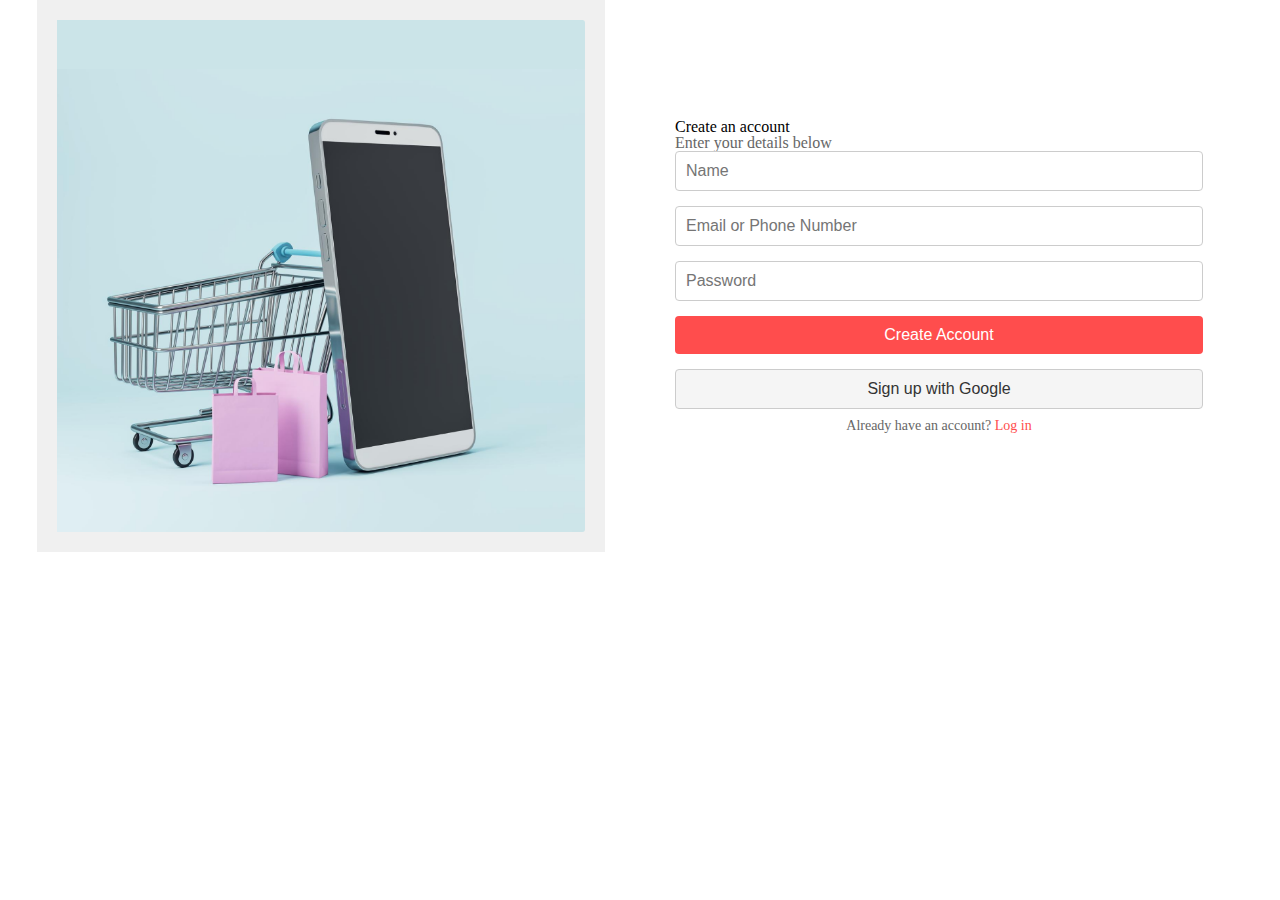
<file: pages/login_in.html>
<!DOCTYPE html>
<html lang="en">
<head>
    <meta charset="UTF-8">
    <meta name="viewport" content="width=device-width, initial-scale=1.0">
    <title>Document</title>
    <link rel="stylesheet" href="../css/main.min.css">
</head>
<body>
    <div class="container">
        <div class="login__form__content">
            <div class="image-section">
                <img src="../assets/phoen.png" alt="Shopping Cart">
            </div>
            <div class="form-section">
                <h1>Create an account</h1>
                <p>Enter your details below</p>
                <form>
                    <input type="text" placeholder="Name" required>
                    <input type="email" placeholder="Email or Phone Number" required>
                    <input type="password" placeholder="Password" required>
                    <button type="submit" class="btn-primary">Create Account</button>
                    <button type="button" class="btn-google">Sign up with Google</button>
                </form>
                <p class="footer-text">Already have an account? <a href="#">Log in</a></p>
            </div>
        </div>
    </div>
</body>
</html>
</file>
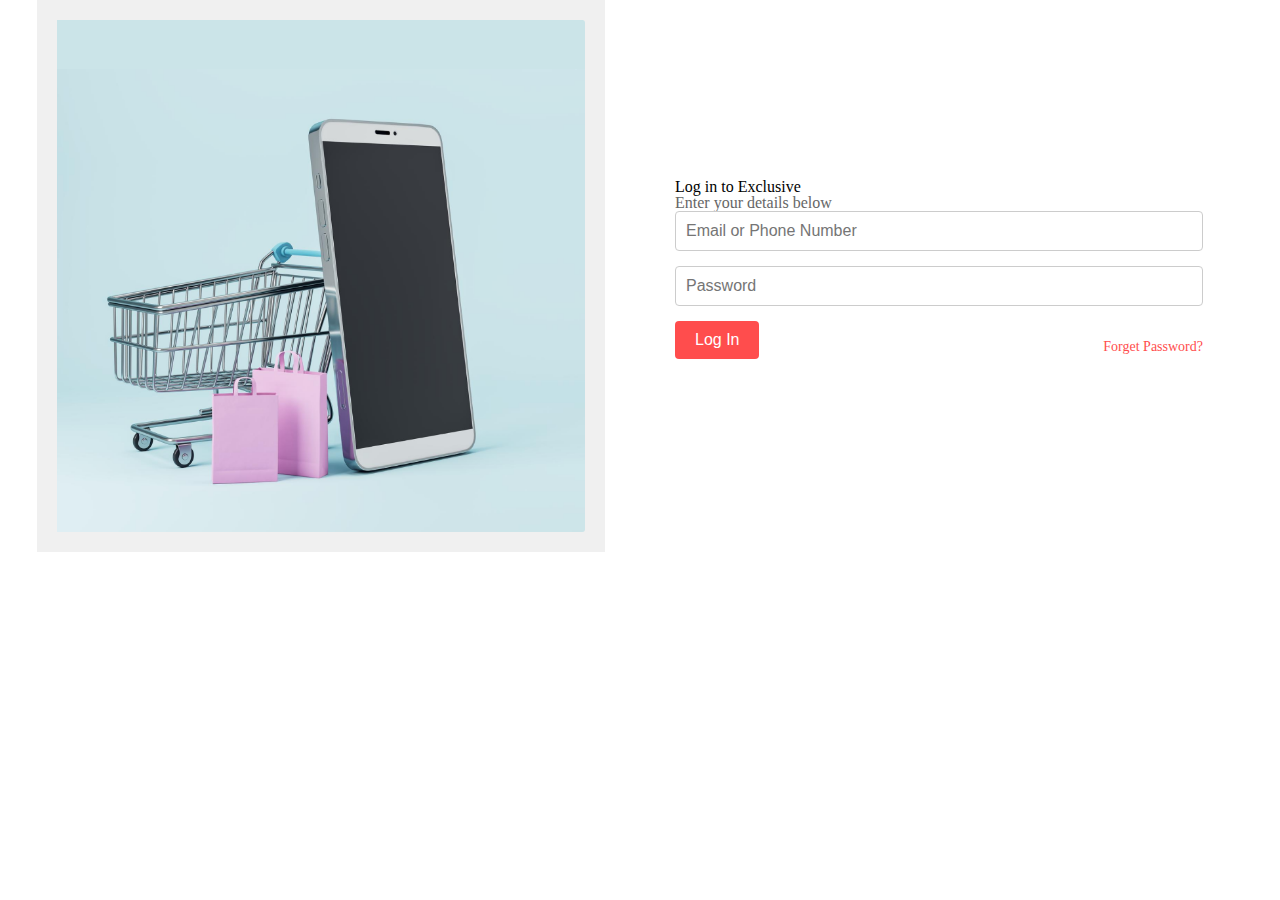
<file: pages/sign__up.html>
<!DOCTYPE html>
<html lang="en">
<head>
    <meta charset="UTF-8">
    <meta name="viewport" content="width=device-width, initial-scale=1.0">
    <title>Log In</title>
    <link rel="stylesheet" href="../css/main.min.css">
</head>
<body>
    <div class="container">
        <div class="login__form__content">
            <div class="image-section">
                <img src="../assets/phoen.png" alt="Shopping Cart">
            </div>
            <div class="form-section">
                <h1>Log in to Exclusive</h1>
                <p>Enter your details below</p>
                <form>
                    <input type="email" placeholder="Email or Phone Number" required>
                    <input type="password" placeholder="Password" required>
                    <div class="form-actions">
                        <button type="submit" class="btn-primary">Log In</button>
                        <a href="#" class="forgot-password">Forget Password?</a>
                    </div>
                </form>
            </div>
        </div>
    </div>
</body>
</html>
</file>
<file: css/main.min.css>
html,body,div,span,applet,object,iframe,h1,h2,h3,h4,h5,h6,p,blockquote,pre,a,abbr,acronym,address,big,cite,code,del,dfn,em,img,ins,kbd,q,s,samp,small,strike,strong,sub,sup,tt,var,b,u,i,center,dl,dt,dd,ol,ul,li,fieldset,form,label,legend,table,caption,tbody,tfoot,thead,tr,th,td,article,aside,canvas,details,embed,figure,figcaption,footer,header,hgroup,menu,nav,output,ruby,section,summary,time,mark,audio,video{margin:0;padding:0;border:0;font-size:100%;font:inherit;vertical-align:baseline}article,aside,details,figcaption,figure,footer,header,hgroup,menu,nav,section{display:block}body{line-height:1}ol,ul{list-style:none}blockquote,q{quotes:none}blockquote:before,blockquote:after,q:before,q:after{content:"";content:none}table{border-collapse:collapse;border-spacing:0}@font-face{font-display:swap;font-family:"Poppins";font-style:normal;font-weight:400;src:url("../fonts/poppins-v21-latin-regular.woff2") format("woff2")}.container{max-width:1206px;margin:0 auto;padding:0 16px}.container__lg{max-width:1344px;margin:0 auto;padding:0 16px}.container__sm{max-width:896px;margin:0 auto;padding:0 16px}body{font-family:"Poppins",sans-serif}.footer__sub__title{font-size:18px;line-height:24px;font-weight:700;margin-top:80px}.header{margin-top:40px;border-bottom:1px solid #e5e5e5}.header .navbar{display:flex;justify-content:space-between;align-items:center;padding:20px 0}.header .navbar .navbar__logo a{font-size:24px;color:#000;text-decoration:none;font-weight:700;line-height:24px;letter-spacing:3%}.header .navbar .navbar__list{display:flex;align-items:center;gap:48px}.header .navbar .navbar__list .navbar__item a{text-decoration:none;color:#000;font-size:16px;font-weight:400;line-height:24px;letter-spacing:3%}.header .navbar .navbar__list .navbar__item::after{content:"";display:block;width:0;height:2px;background:#000;transition:width .3s}.header .navbar .navbar__list .navbar__item:hover::after{width:100%}.header .navbar .navbar__actions{display:flex;align-items:center;gap:24px}.header .navbar .navbar__actions .navbar__actions-search{position:relative;cursor:pointer}.header .navbar .navbar__actions .navbar__actions-search input{border:none;outline:none;background:#f5f5f5;width:160px;height:40px;padding-left:20px;position:relative;border-radius:4px}.header .navbar .navbar__actions .navbar__actions-search i{position:absolute;right:20px;top:50%;transform:translateY(-50%)}.header .navbar .navbar__actions .navbar__actions-wishlist i{font-size:20px;cursor:pointer}.header .navbar .navbar__actions .navbar__actions-cart{position:relative;cursor:pointer}.header .navbar .navbar__actions .navbar__actions-cart i{font-size:20px}.header .navbar .navbar__actions .navbar__actions-cart .navbar__actions-cart-count{position:absolute;top:-10px;right:-10px;background:#db4444;color:#fff;border-radius:50%;font-size:12px;width:16px;height:16px;display:flex;justify-content:center;align-items:center}.header .navbar .navbar__actions .navbar__actions-menu{display:none}@media(max-width: 768px){.header .navbar .navbar__list{display:none}.header .navbar .navbar__actions .navbar__actions-menu{display:block}}@media(max-width: 576px){.header .navbar .navbar__actions .navbar__actions-search{display:none}}@media(max-width: 400px){.header .navbar .navbar__actions .navbar__actions-wishlist{display:none}}.hero__item{margin-top:40px;background-color:#000;position:relative;min-height:344px;color:#fff}.hero__item img{position:absolute;top:50%;left:50%;transform:translate(-50%, -50%)}.hero__content{display:flex;flex-direction:column}.hero__brand{padding-top:58px;padding-left:64px;display:flex;align-items:center;gap:24px;font-size:16px;line-height:24px;color:#fafafa}.hero__brand i{color:#fff;font-size:50px}.hero__title{margin-left:64px;margin-top:20px;font-weight:600;font-size:48px;line-height:60px;letter-spacing:4%;color:#fff;max-width:294px}.hero__link{margin-top:22px;margin-left:64px;font-weight:400;font-size:16px;line-height:24px;letter-spacing:4%;color:#fff}.hero .dots{position:absolute;bottom:10px;left:50%;transform:translate(-50%, -50%);display:flex;align-items:center;gap:16px}.hero .dots .dot{width:12px;height:12px;border-radius:50%;background-color:gray;cursor:pointer}.hero .dots .active{background-color:#db4444;border:3px solid #fff}@media(max-width: 576px){.hero__brand{font-size:12px;line-height:16px}.hero__brand i{font-size:24px}.hero__title{font-size:24px;line-height:32px;max-width:200px}.hero__link{font-size:12px;line-height:16px}}.flash__sale{margin-top:74px;position:relative}.flash__sale-content{display:flex;justify-content:space-between;align-items:flex-end}.flash__sale-text{display:flex;flex-direction:column;gap:24px}.flash__sale-title{font-weight:600;font-size:36px;line-height:48px;letter-spacing:4%}.flash__sale-subtitle{display:flex;align-items:center;font-weight:600;font-size:16px;line-height:20px;color:#db4444;border-left:20px solid #db4444;height:40px;padding-left:16px;border-radius:4px}.flash__sale-actions{display:flex;gap:8px}.flash__sale-actions button{border:none;outline:none;background-color:#f5f5f5;cursor:pointer;width:46px;height:46px;border-radius:50%;display:flex;justify-content:center;align-items:center}.flash__sale-actions button i{font-size:16px}.flash__sale-actions button:hover{background-color:#db4444}.flash__sale-actions button:hover i{color:#fff}.flash__sale .timer{display:flex;align-items:center;gap:30px}.flash__sale .time{display:flex;flex-direction:column;align-items:center;gap:10px;position:relative}.flash__sale .number{display:block;font-size:32px;line-height:30px;letter-spacing:4%;font-weight:600;color:#000}.flash__sale .label{font-size:1rem;color:#666;text-transform:capitalize}.flash__sale .separator{font-size:22px;font-weight:bold;color:#f28d8d;line-height:1.2}.flash__sale .separator .first{margin-right:10px}.flash__sale .separator .second{margin-left:10px}.flash__sale-wrapper{display:flex;align-items:center;gap:30px;margin-top:40px;overflow-x:auto}.flash__sale-wrapper::-webkit-scrollbar{width:20px;height:8px;border-radius:4px}.flash__sale-item-content{padding:16px;display:flex;flex-direction:column;gap:8px}.flash__sale-item-title{font-weight:500;font-size:16px;line-height:24px}.flash__sale-item-price-new{font-weight:500;font-size:16px;line-height:24px;color:#db4444}.flash__sale-item-price-old{font-weight:500;font-size:16px;line-height:24px;text-decoration-line:line-through;color:gray}.flash__sale-product{background-color:#f5f5f5;display:grid;place-items:center;position:relative;width:270px;height:250px;transition:all .3s ease-in-out}.flash__sale-product:hover{transform:scale(1.1)}.flash__sale-product img{width:190px;height:180px}.flash__sale-product .percent{position:absolute;top:12px;left:12px;width:55px;height:26px;border-radius:4px;background-color:#db4444;color:#fff;display:flex;justify-content:center;align-items:center;font-size:12px}.flash__sale-product .heart{position:absolute;top:12px;right:12px;cursor:pointer;width:34px;height:34px;border-radius:50%;display:flex;justify-content:center;align-items:center;border:none;outline:none;background:#fff}.flash__sale-product .heart i{font-size:16px}.flash__sale-product .heart:hover{color:#db4444}.flash__sale-product .eye{position:absolute;top:54px;right:12px;cursor:pointer;width:34px;height:34px;border-radius:50%;display:flex;justify-content:center;align-items:center;border:none;outline:none;background:#fff}.flash__sale-product .eye i{font-size:16px}.flash__sale-product .eye:hover{color:#db4444}.flash__sale-product .addCart{position:absolute;width:100%;height:40px;bottom:0;left:0;border:none;outline:none;background:#000;color:#fff;cursor:pointer;font-weight:600;font-size:16px;line-height:16px;display:none;transition:all .3s ease-in-out}.flash__sale-product:hover .addCart{display:block}.flash__sale-stars{display:flex;align-items:center;gap:8px}.flash__sale-stars-count{font-weight:600;font-size:14px;line-height:21px;color:gray}.flash__sale-bottom-btn{margin-top:40px;display:flex;justify-content:center;align-items:center;padding:16px 48px;background-color:#db4444;border:none;color:#fff;font-weight:600;font-size:16px;line-height:24px;cursor:pointer;transition:all .3s ease-in-out}.flash__sale-bottom-btn:hover{background-color:#000;color:#fff}.flash__sale .bottom__actions{display:flex;align-items:center;justify-content:center;margin-top:126px;margin-bottom:60px}@media(max-width: 768px){.flash__sale-content{flex-direction:column}.flash__sale-product{width:100%}.flash__sale-text{align-items:center;text-align:center;gap:16px}.flash__sale-title{font-size:24px;line-height:32px}.flash__sale-subtitle{font-size:12px;line-height:16px;border-left:10px solid #db4444;padding-left:8px;height:24px}.flash__sale-stars{justify-content:center}.flash__sale-bottom-btn{margin-top:40px;display:flex;justify-content:center;align-items:center;padding:16px 48px;background-color:#db4444;border:none;color:#fff;font-weight:600;font-size:16px;line-height:24px;cursor:pointer;transition:all .3s ease-in-out}.flash__sale-bottom-btn:hover{background-color:#000;color:#fff}}@media(max-width: 576px){.flash__sale-content{flex-direction:column}.flash__sale-product{width:100%}.flash__sale-text{align-items:center;text-align:center;gap:16px}.flash__sale-title{font-size:24px;line-height:32px}.flash__sale-subtitle{font-size:12px;line-height:16px;border-left:10px solid #db4444;padding-left:8px;height:24px}.flash__sale-stars{justify-content:center}.flash__sale-bottom-btn{margin-top:40px;display:flex;justify-content:center;align-items:center;padding:16px 48px;background-color:#db4444;border:none;color:#fff;font-weight:600;font-size:16px;line-height:24px;cursor:pointer;transition:all .3s ease-in-out}.flash__sale-bottom-btn:hover{background-color:#000;color:#fff}}.category{position:relative}.category__content{display:flex;align-items:flex-end;justify-content:space-between}.category__text{display:flex;flex-direction:column;gap:24px}.category__line{width:100%;max-width:1170px;height:1px;background-color:gray;position:absolute;right:120px;opacity:30%}.category__wrapper{display:flex;align-items:center;justify-content:center;gap:30px;overflow:auto;margin-top:60px}.category__item{display:flex;align-items:center;justify-content:center;flex-direction:column;text-align:center;gap:16px;cursor:pointer;width:200px;height:175px;border:1px solid rgba(0,0,0,.3019607843)}.category__item i{font-size:30px}.category__item:hover{background:#db4444;color:#fff}.arrival__new__section{margin:50px;padding:50px}.arrival__new__section .Products__new{padding:20px 50px;margin-top:50px;display:grid;grid-template-columns:1fr 1fr;grid-gap:20px;align-items:stretch;justify-items:stretch}.arrival__new__section .Products__new .pl__stadion{background-color:#000;border-radius:10px;overflow:hidden;display:flex;justify-content:center;align-items:center;padding:20px}.arrival__new__section .Products__new .pl__stadion img{width:100%;height:100%;-o-object-fit:cover;object-fit:cover}.arrival__new__section .Products__new .pl__stadion img:hover{transform:translateY(-10px);transition:transform .9s ease-in-out}.arrival__new__section .Products__new .different__product{display:grid;grid-template-columns:1fr;grid-gap:15px}.arrival__new__section .Products__new .different__product img{width:100%}.arrival__new__section .Products__new .different__product img:hover{transform:translateY(-10px);transition:transform .9s ease-in-out}.arrival__new__section .Products__new .different__product .two__picture{display:grid;grid-template-columns:1fr 1fr;gap:15px}.arrival__new__section .Products__new .different__product .two__picture img{width:100%;height:100%;-o-object-fit:cover;object-fit:cover;border-radius:8px}.arrival__new__section .Products__new .different__product .speaker,.arrival__new__section .Products__new .different__product .pafume{background-color:#000;border-radius:10px;padding:15px;display:flex;justify-content:center;align-items:center}.arrival__new__section .Products__new .different__product .speaker:hover,.arrival__new__section .Products__new .different__product .pafume:hover{transform:translateY(-10px);transition:transform .9s ease-in-out}.arrival__new__section .Products__new .different__product .speaker img,.arrival__new__section .Products__new .different__product .pafume img{width:100%;height:100%;-o-object-fit:cover;object-fit:cover}.services{display:flex;gap:100px;padding:10px;align-items:center;justify-content:center;margin-top:100px;margin-bottom:80px}.services .ship,.services .call__center,.services .security{text-align:center}.services .ship h4,.services .call__center h4,.services .security h4{font-size:18px;line-height:28px;font-weight:600}.services .ship p,.services .call__center p,.services .security p{font-size:14px;font-weight:400;line-height:22px}.footer{background:#000;color:#fff}.footer .footer__contents{display:flex;margin:20px;gap:87px;align-items:center}.footer .footer__contents .row__one{color:#fff}.footer .footer__contents .row__one .title{font-size:16px;font-weight:bold;line-height:20px;margin-top:20px;margin-bottom:20px}.footer .footer__contents .row__one p{font-size:14px;padding:10px 0}.footer .footer__contents .row__one .footer__input{background:#000;border:2px solid #fff;padding:12px 16px;background-image:url(../assets/icon-send.png);background-repeat:no-repeat;background-position:165px;color:#fff;margin-bottom:108px}.row__collection{list-style:none;margin-top:10px;margin-bottom:50px}.row__collection .footer__items{text-decoration:none}.row__collection .footer__items a{text-decoration:none;color:#fff;margin-top:1px}.image-section{flex:1;background-color:#f0f0f0;display:flex;justify-content:center;align-items:center;padding:20px}.login__form__content{display:flex;align-items:center;gap:30px}.image-section img{max-width:100%;height:auto}.form-section{flex:1;padding:40px;display:flex;flex-direction:column;justify-content:center}h1{font-size:24px;margin-bottom:10px}p{color:#666;margin-bottom:20px}form{display:flex;flex-direction:column}form input{padding:10px;margin-bottom:15px;border:1px solid #ccc;border-radius:4px;font-size:16px}form .btn-primary{background-color:#ff4d4d;color:#fff;padding:10px;border:none;border-radius:4px;font-size:16px;cursor:pointer;margin-bottom:15px}form .btn-google{background-color:#f5f5f5;color:#333;padding:10px;border:1px solid #ccc;border-radius:4px;font-size:16px;cursor:pointer}.footer-text{color:#666;font-size:14px;margin-top:10px;text-align:center}.footer-text a{color:#ff4d4d;text-decoration:none}.image-section{flex:1;background-color:#f0f0f0;display:flex;justify-content:center;align-items:center;padding:20px}.image-section img{max-width:100%;height:auto}.form-section{flex:1;padding:40px;display:flex;flex-direction:column;justify-content:center}h1{font-size:24px;margin-bottom:10px}p{color:#666;margin-bottom:20px}form{display:flex;flex-direction:column}form input{padding:10px;margin-bottom:15px;border:1px solid #ccc;border-radius:4px;font-size:16px}.form-actions{display:flex;justify-content:space-between;align-items:center}form .btn-primary{background-color:#ff4d4d;color:#fff;padding:10px 20px;border:none;border-radius:4px;font-size:16px;cursor:pointer}form .forgot-password{color:#ff4d4d;text-decoration:none;font-size:14px}html,body,div,span,applet,object,iframe,h1,h2,h3,h4,h5,h6,p,blockquote,pre,a,abbr,acronym,address,big,cite,code,del,dfn,em,img,ins,kbd,q,s,samp,small,strike,strong,sub,sup,tt,var,b,u,i,center,dl,dt,dd,ol,ul,li,fieldset,form,label,legend,table,caption,tbody,tfoot,thead,tr,th,td,article,aside,canvas,details,embed,figure,figcaption,footer,header,hgroup,menu,nav,output,ruby,section,summary,time,mark,audio,video{margin:0;padding:0;border:0;font-size:100%;font:inherit;vertical-align:baseline}article,aside,details,figcaption,figure,footer,header,hgroup,menu,nav,section{display:block}body{line-height:1}ol,ul{list-style:none}blockquote,q{quotes:none}blockquote:before,blockquote:after,q:before,q:after{content:"";content:none}table{border-collapse:collapse;border-spacing:0}.story__info{display:flex}.story__title{padding-top:120px}.story__title h2{font-family:"poppins";font-size:54px}.story__title p{font-family:"poppins";font-size:16px}.result__grid{display:grid;grid-template-columns:repeat(4, 1fr)}.result_box{display:flex;align-items:center;justify-content:center;border-radius:4px;width:270px;height:230px;border:2px solid #d3d3d3;flex-direction:column;transition:.3s;cursor:pointer}.result_box img{width:80px;height:80px}.result_box h1{font-size:32px;padding-top:12px;color:#000;font-family:"poppins";font-weight:700}.result_box span{padding-top:5px;font-size:15px;color:#000;font-family:"poppins"}.result_box:hover{padding:0 25px;transform:scale(1.04);background-color:#db4444;border:none;box-shadow:2px 2px 10px #d3d3d3}.result_box:hover h1{color:#fff}.result_box:hover span{color:#fff}.user__grid{display:grid;grid-template-columns:repeat(3, 1fr)}.user_box{width:370px;display:flex;flex-direction:column;justify-content:center;height:564px}.user_box h1{font-family:"poppins";color:#000;font-size:32px}.user_box span{font-family:"poppins";color:#000;font-size:16px}.button{display:flex;align-items:center;justify-content:center;margin:50px}.service__grid{display:grid;grid-template-columns:repeat(3, 1fr)}.service_box{display:flex;flex-direction:column;justify-content:center;align-items:center}.service_box h1{font-size:20px;font-family:"poppins"}.service_box span{font-size:14px;font-family:"poppins"}.service_box img{width:80px;height:80px}html,body,div,span,applet,object,iframe,h1,h2,h3,h4,h5,h6,p,blockquote,pre,a,abbr,acronym,address,big,cite,code,del,dfn,em,img,ins,kbd,q,s,samp,small,strike,strong,sub,sup,tt,var,b,u,i,center,dl,dt,dd,ol,ul,li,fieldset,form,label,legend,table,caption,tbody,tfoot,thead,tr,th,td,article,aside,canvas,details,embed,figure,figcaption,footer,header,hgroup,menu,nav,output,ruby,section,summary,time,mark,audio,video{margin:0;padding:0;border:0;font-size:100%;font:inherit;vertical-align:baseline}article,aside,details,figcaption,figure,footer,header,hgroup,menu,nav,section{display:block}body{line-height:1}ol,ul{list-style:none}blockquote,q{quotes:none}blockquote:before,blockquote:after,q:before,q:after{content:"";content:none}table{border-collapse:collapse;border-spacing:0}.library__grid{display:grid;grid-template-columns:repeat(4, 2fr);margin-top:60px;gap:0 30px}.line{width:270px;height:350px;transition:.3s;cursor:pointer}.line:hover{transform:scale(1.04)}.cart{width:270px;display:flex;align-items:center;justify-content:center;height:250px;border-radius:4px;background-color:#f5f5f5}.icon{display:flex;flex-direction:column;position:absolute;align-items:flex-end;margin-top:-170px;margin-left:220px}.icon img{width:29px;height:29px;border:2px solid #fff;background-color:#fff;border-radius:50%;margin-top:20px}.title{margin-top:10px}.title h1{font-size:16px;font-weight:500;color:#000;line-height:24px;font-family:"poppins"}.sale .span1{color:#db4444;font-family:"poppins";font-size:16px;font-weight:500}.sale .span2{color:gray;font-family:"poppins";font-size:16px;font-weight:500;text-decoration:line-through}@media(max-width: 1193px){.library__grid{grid-template-columns:repeat(2, 1fr);gap:0 10px}.line{flex-wrap:wrap;flex-direction:column;display:flex;justify-content:center;margin:0 auto}}@media(max-width: 573px){.library__grid{grid-template-columns:repeat(1, 1fr);gap:0 10px}}.selling__title{display:flex}.selling__title h1{color:#db4444;font-family:"poppins";font-weight:600;font-size:16px;display:flex;align-items:center;margin-left:10px}.red__icon{width:20px;height:40px;background-color:#db4444;border-radius:4px}.title2{margin-top:30px;display:flex;justify-content:space-between}.title2 h2{font-family:"poppins";font-weight:600;color:#000}.title2 button{width:159px;height:56px;border:none;background-color:#db4444;color:#fafafa;font-size:16px;font-family:"poppins";font-weight:400;border-radius:4px;cursor:pointer;transition:.3s}.title2 button:hover{background-color:#d52323;transform:scale(1.07)}.category__list{background-color:#000;max-width:1202px;margin:0 auto;padding:0 16px;height:500px;display:flex;justify-content:space-between}.category__list .watch{overflow:hidden}.category__list button{width:171px;height:56px;border:none;background-color:#0f6;color:#fafafa;font-size:16px;font-family:"poppins";font-weight:400;border-radius:4px;cursor:pointer;transition:.3s}.category__list button:hover{background-color:#038b39;transform:scale(1.07)}.category__title{margin:0 auto;padding-top:70px;overflow:hidden}.category__title h1{color:#0f6;font-size:16px;font-family:"poppins";font-weight:500}.category__title h2{font-size:48px;color:#fafafa;font-family:"poppins";font-weight:600;width:443px}@media(max-width: 1193px){.mixer{display:none}.category__title{margin:0 auto}.category__title h2{margin:0 auto}.category__list{display:flex;justify-content:center;align-items:center;text-align:center}}@media(max-width: 573px){.watch{display:none}}@media(max-width: 501px){.category__title h2{font-size:34px;width:auto}}.grid__product{display:grid;grid-template-columns:repeat(4, 1fr)}.line2:hover{width:270px;height:322px;transition:.3s;cursor:pointer}.line2:hover{transform:scale(1.04)}.cart2{width:270px;height:270px;display:flex;align-items:center;justify-content:center;border-radius:4px;background-color:#f5f5f5}.icon2{display:flex;flex-direction:column;position:absolute;align-items:flex-end;margin-top:-170px;margin-left:190px}.icon2 img{width:29px;height:29px;border:2px solid #fff;background-color:#fff;border-radius:50%;margin-top:10px}.btns{display:flex;align-items:center;justify-content:center;gap:0 10px}.btns .button1{background-color:#fafafa;width:46px;height:46px;border-radius:50%}.btns .button1:hover{background-color:gray}.btns .button2{background-color:#fafafa;width:46px;height:46px;border-radius:50%}.btns .button2:hover{background-color:gray}.line3{width:270px;height:322px;transition:.3s;cursor:pointer;margin-top:20px}.line3:hover{transform:scale(1.04)}.btn{display:flex;justify-content:center;align-items:center;margin-top:50px}.viewbtn{width:234px;height:56px;border-radius:4px;background-color:#db4444;border:none;color:#fafafa;font-size:16px;font-family:"poppins";font-weight:500;transition:.3s}.viewbtn:hover{background-color:#a81818;transform:scale(1.1)}.grid__product2{display:grid;grid-template-columns:repeat(4, 1fr)}@media(max-width: 1193px){.grid__product{grid-template-columns:repeat(2, 1fr);margin:0 auto;padding:0 196px;gap:0 10px}.grid__product2{grid-template-columns:repeat(2, 1fr);margin:0 auto;padding:0 196px;gap:0 10px}}@media(max-width: 968px){.grid__product{grid-template-columns:repeat(2, 1fr);margin:0 auto;padding:0 19px;gap:0 10px}.grid__product2{grid-template-columns:repeat(2, 1fr);margin:0 auto;padding:0 19px;gap:0 10px}}@media(max-width: 609px){.grid__product{overflow:auto;margin:0 auto;display:flex}.icon2{display:none}.grid__product2{display:none}}.top{background:#000;height:48px;color:#fff;display:flex;align-items:center;justify-content:right}.top .container__sm{width:100%}.top__content{display:flex;justify-content:center;align-items:center}.top__text{font-weight:400;font-size:14px;line-height:21px}.top__link{font-weight:400;font-size:14px;line-height:21px;color:#fff;margin-left:5px}.top__actions{position:absolute;right:130px;top:15px}.top__language-list{display:flex;align-items:center;justify-content:space-between;position:relative;cursor:pointer;margin-left:230px}.top__language-item{font-weight:400;font-size:14px;line-height:21px;color:#fff}.top__language-item i{color:#fff;margin-left:5px;transition:all .3s ease}.top__language-sublist{position:absolute;top:20px;left:0;background:#fff;color:#000;display:none}.top__language-subitem{font-weight:400;font-size:14px;line-height:21px;color:#000}.top__language-subitem i{color:#fff}.top__language-item:hover .top__language-sublist{display:block}.top__language-subitem:hover{background:#000;color:#fff}.top__language-item:hover i{transition:all .3s ease;transform:rotate(180deg)}/*# sourceMappingURL=main.min.css.map */
</file>
